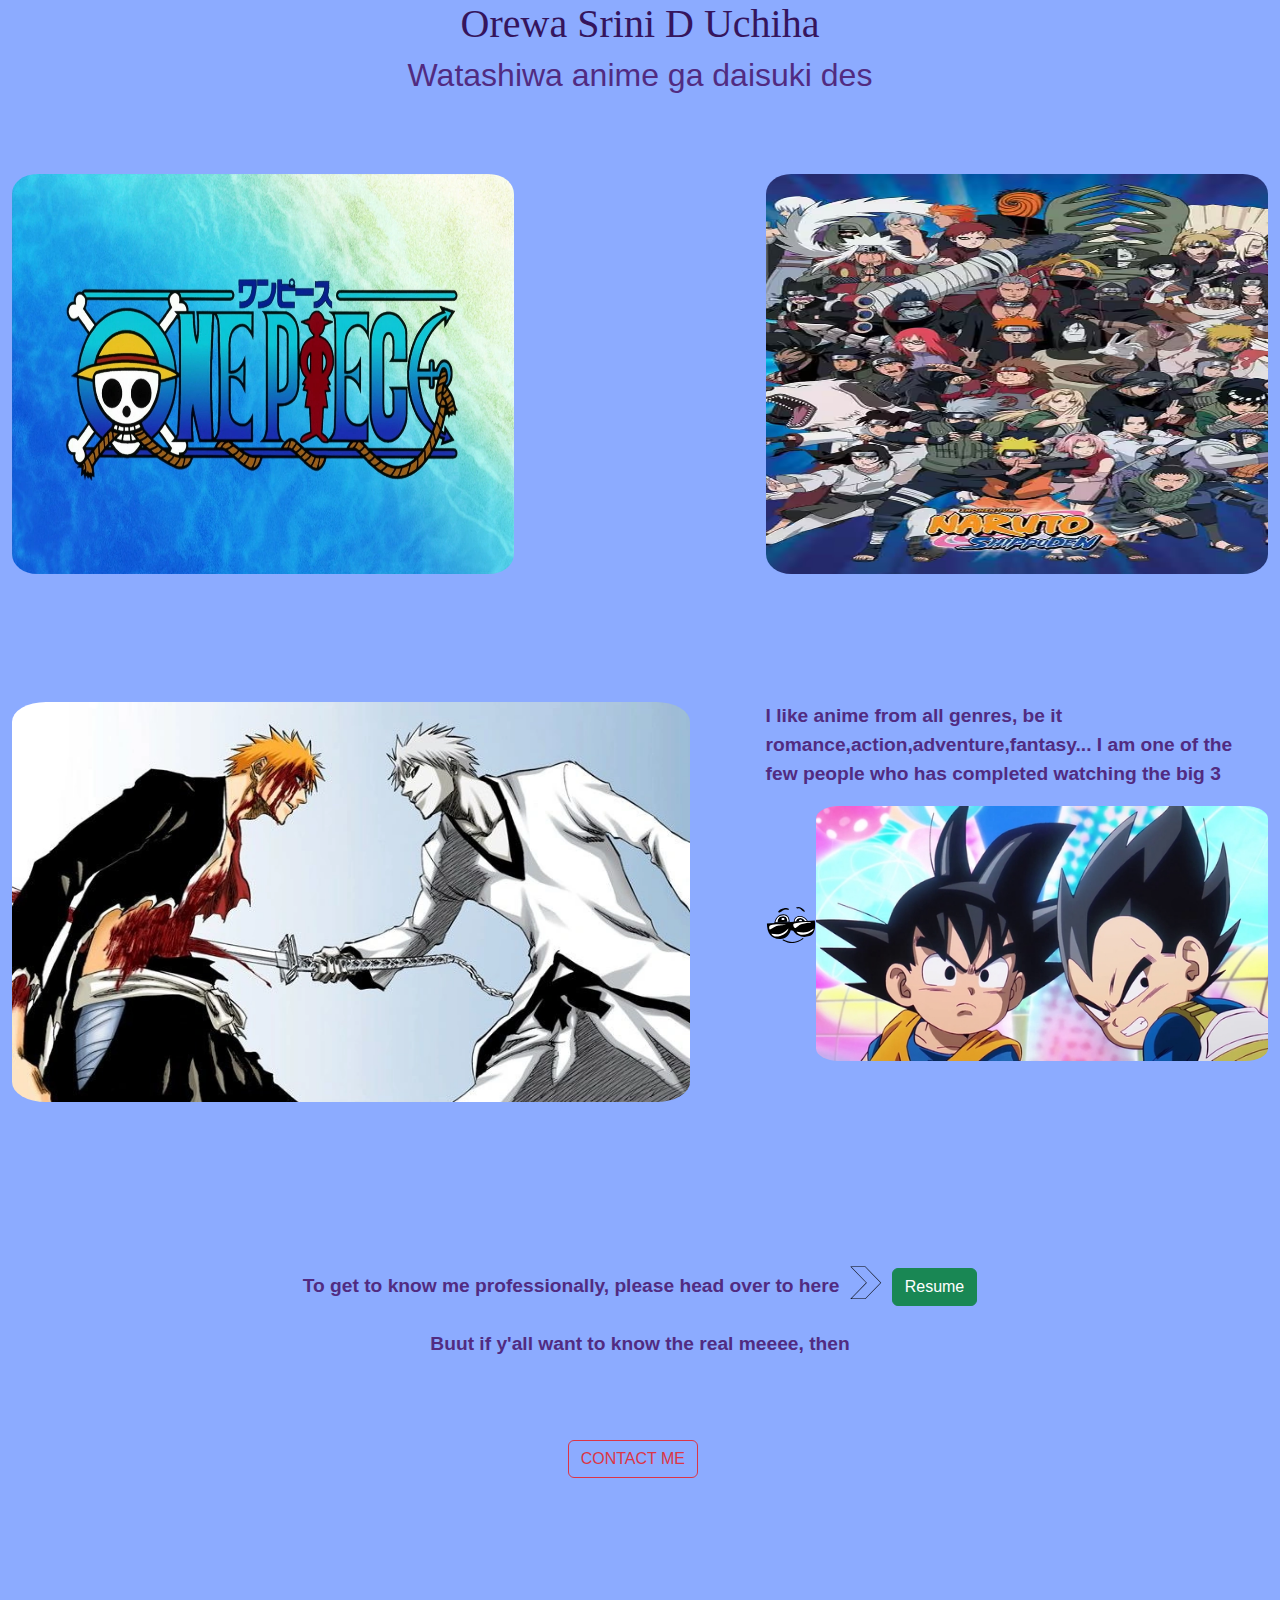
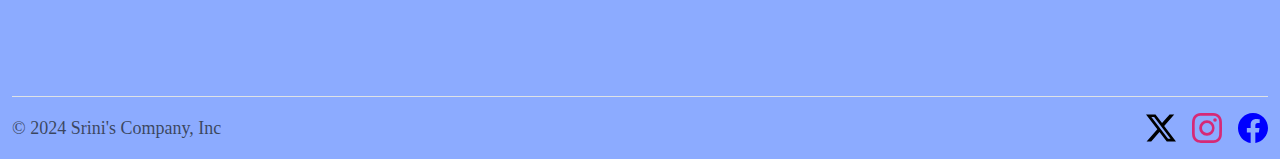
<file: index.html>
<!DOCTYPE html>
<html lang="en">
<head>
  <meta charset="UTF-8">
  <meta name="viewport" content="width=device-width, initial-scale=1.0">
  <title>Personal site</title>
  <link href="https://cdn.jsdelivr.net/npm/bootstrap@5.3.3/dist/css/bootstrap.min.css" rel="stylesheet" integrity="sha384-QWTKZyjpPEjISv5WaRU9OFeRpok6YctnYmDr5pNlyT2bRjXh0JMhjY6hW+ALEwIH" crossorigin="anonymous">
  <link href="./stylecap2.css" rel="stylesheet">
</head>
<body>
    <section class="title">
    <div class="container-fluid di1">
      <h1 class="hd1 ">Orewa Srini D Uchiha</h1>
      <h2 class="hd2 ">Watashiwa anime ga daisuki des</h2>
      <div class="con" style="margin-bottom: 8rem;">
         <img src="./One_Piece_Anime_Logo.webp" class="i1" style="margin-bottom: 8rem;">
         <img src="./naruto.avif" class="i2" style="margin-bottom: 8rem;"> 
         </div>
    </div>
  </section>

  <section class="mainn" style="margin-top: 8rem;">
    <div class="container-fluid" style="margin-top: 8rem; clear: both; margin-bottom: 10rem; font-family: sans-serif; color:#512B81; font-weight: 600;font-size:larger;">
        <div class="gr">
         <div class="gr1"><img src="./bleach.webp" style="width: 90%; height: 400px; border-radius: 5%;"></div> 
         <div class="gr2">I like anime from all genres, be it romance,action,adventure,fantasy... I am one of the few people who has completed watching the big 3
          <img src="../comic-1302162.svg" style="height: 50px; width: 50px;"><img src="./Dragon_Ballz.jfif" style="margin-top: 1.1rem; border-radius: 5%; width: 90%;">
         </div>
        </div>
    </div>
  </section>

  <section>
    <div class="container-fluid " >
        <div class="fl" style="font-family: sans-serif; color:#512B81; font-weight: 600;font-size:larger;">
            <div class="fl1">To get to know me professionally, please head over to here
              <img src="./noun-arrow-right.svg" style="height: 50px; padding: 4px 4px;" > <a href="./Resume.html" class="btn btn-success">Resume</a>
            </div>
            <div class="fl2 ">
              <p style="margin: 0; padding: 0;">Buut if y'all want to know the real meeee, then </p><iframe src="https://giphy.com/embed/cUJ2yEUx98RfUc5qXm" class="iff"width="100" height="200" frameBorder="0" class="giphy-embed" allowFullScreen></iframe>
              <button type="button" class="btn btn-outline-danger bn">CONTACT ME</button>
            </div>
        </div>
    </div>
  </section>

  <section>
    <div class="container-fluid" style="user-select: auto; font-family: serif; font-size: large;">
      <footer class="d-flex flex-wrap justify-content-between align-items-center py-3 my-4 border-top" style="user-select: auto;">
        <div class="col-md-4 d-flex align-items-center " style="user-select: auto;">
          <span class="mb-md-0 text-body-secondary" style="user-select: auto;">© 2024 Srini's Company, Inc</span>
        </div>
    
        <ul class="nav col-md-4 justify-content-end list-unstyled d-flex" style="user-select: auto;">
          <li class="ms-3 " style="user-select: auto;"><a class="text-body-secondary" href="#" style="user-select: auto;"><svg xmlns="http://www.w3.org/2000/svg" width="30" height="30" fill="black" class="bi bi-twitter-x" viewBox="0 0 16 16">
            <path d="M12.6.75h2.454l-5.36 6.142L16 15.25h-4.937l-3.867-5.07-4.425 5.07H.316l5.733-6.57L0 .75h5.063l3.495 4.633L12.601.75Zm-.86 13.028h1.36L4.323 2.145H2.865z"/>
          </svg></a></li>
          <li class="ms-3 " style="user-select: auto;"><a class="text-body-secondary" href="#" style="user-select: auto;"><svg xmlns="http://www.w3.org/2000/svg" width="30" height="30" fill="#d62976" class="bi bi-instagram" viewBox="0 0 16 16">
            <path d="M8 0C5.829 0 5.556.01 4.703.048 3.85.088 3.269.222 2.76.42a3.9 3.9 0 0 0-1.417.923A3.9 3.9 0 0 0 .42 2.76C.222 3.268.087 3.85.048 4.7.01 5.555 0 5.827 0 8.001c0 2.172.01 2.444.048 3.297.04.852.174 1.433.372 1.942.205.526.478.972.923 1.417.444.445.89.719 1.416.923.51.198 1.09.333 1.942.372C5.555 15.99 5.827 16 8 16s2.444-.01 3.298-.048c.851-.04 1.434-.174 1.943-.372a3.9 3.9 0 0 0 1.416-.923c.445-.445.718-.891.923-1.417.197-.509.332-1.09.372-1.942C15.99 10.445 16 10.173 16 8s-.01-2.445-.048-3.299c-.04-.851-.175-1.433-.372-1.941a3.9 3.9 0 0 0-.923-1.417A3.9 3.9 0 0 0 13.24.42c-.51-.198-1.092-.333-1.943-.372C10.443.01 10.172 0 7.998 0zm-.717 1.442h.718c2.136 0 2.389.007 3.232.046.78.035 1.204.166 1.486.275.373.145.64.319.92.599s.453.546.598.92c.11.281.24.705.275 1.485.039.843.047 1.096.047 3.231s-.008 2.389-.047 3.232c-.035.78-.166 1.203-.275 1.485a2.5 2.5 0 0 1-.599.919c-.28.28-.546.453-.92.598-.28.11-.704.24-1.485.276-.843.038-1.096.047-3.232.047s-2.39-.009-3.233-.047c-.78-.036-1.203-.166-1.485-.276a2.5 2.5 0 0 1-.92-.598 2.5 2.5 0 0 1-.6-.92c-.109-.281-.24-.705-.275-1.485-.038-.843-.046-1.096-.046-3.233s.008-2.388.046-3.231c.036-.78.166-1.204.276-1.486.145-.373.319-.64.599-.92s.546-.453.92-.598c.282-.11.705-.24 1.485-.276.738-.034 1.024-.044 2.515-.045zm4.988 1.328a.96.96 0 1 0 0 1.92.96.96 0 0 0 0-1.92m-4.27 1.122a4.109 4.109 0 1 0 0 8.217 4.109 4.109 0 0 0 0-8.217m0 1.441a2.667 2.667 0 1 1 0 5.334 2.667 2.667 0 0 1 0-5.334"/>
          </svg></a></li>
          <li class="ms-3 " style="user-select: auto;"><a class="text-body-secondary" href="#" style="user-select: auto;"><svg xmlns="http://www.w3.org/2000/svg" width="30" height="30" fill="blue" class="bi bi-facebook" viewBox="0 0 16 16">
            <path d="M16 8.049c0-4.446-3.582-8.05-8-8.05C3.58 0-.002 3.603-.002 8.05c0 4.017 2.926 7.347 6.75 7.951v-5.625h-2.03V8.05H6.75V6.275c0-2.017 1.195-3.131 3.022-3.131.876 0 1.791.157 1.791.157v1.98h-1.009c-.993 0-1.303.621-1.303 1.258v1.51h2.218l-.354 2.326H9.25V16c3.824-.604 6.75-3.934 6.75-7.951"/>
          </svg></a></li>
        </ul>
      </footer>
    </div>

  </section>
</body>
</html>
</file>
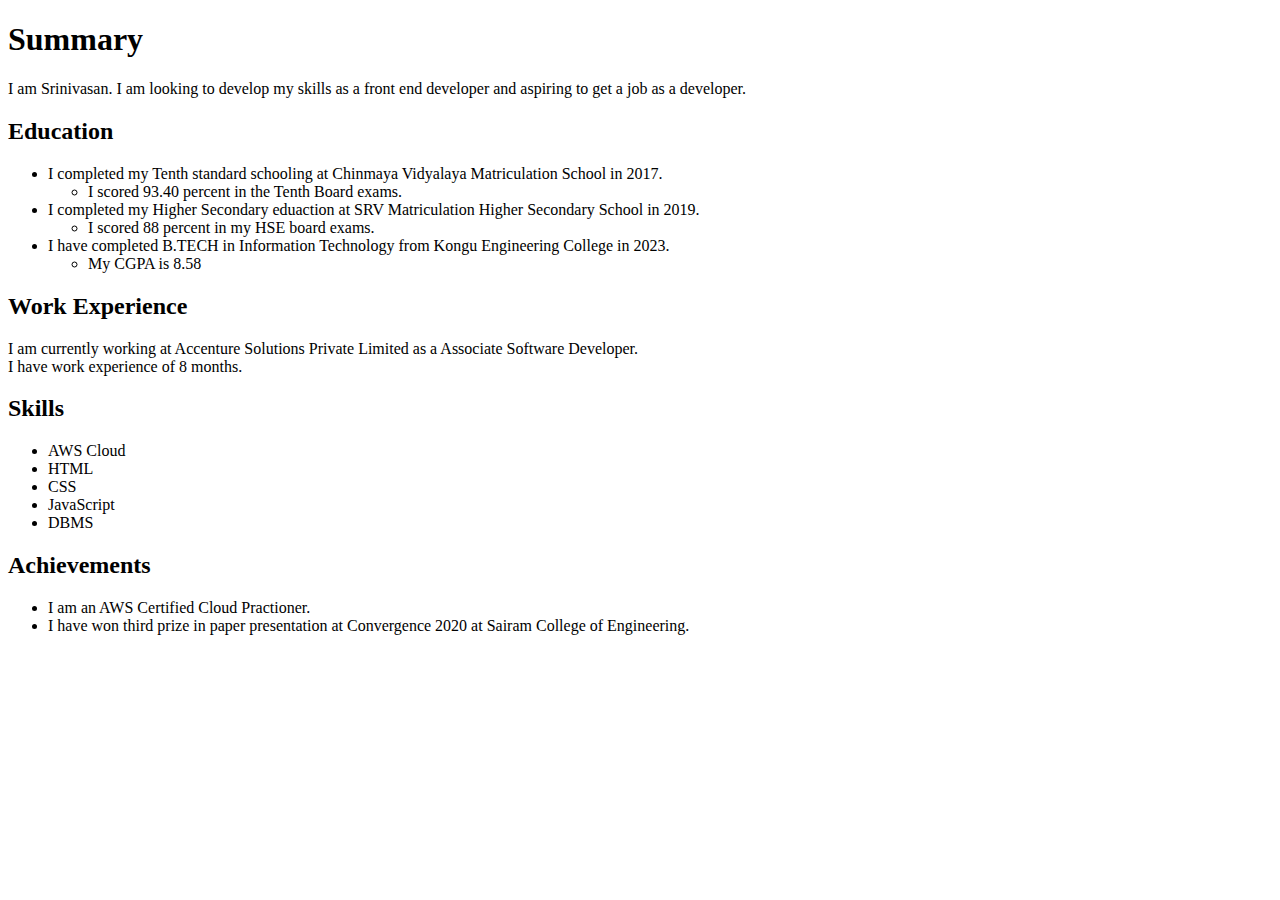
<file: Resume.html>
<!DOCTYPE html>
<html lang="en">
<head>
  <meta charset="UTF-8">
  <meta name="viewport" content="width=device-width, initial-scale=1.0">
  <title>My Resume</title>
</head>
<body>
  <h1>Summary</h1>
  <p>I am Srinivasan. I am looking to develop my skills as a front end developer and aspiring to get a job as a developer.
    
  </p>
  <h2>Education</h2>
  <ul>
    <li>I completed my Tenth standard schooling at Chinmaya Vidyalaya Matriculation School in 2017.
      <ul>
        <li>I scored 93.40 percent in the Tenth Board exams.</li>
      </ul>
    </li>
    <li>I completed my Higher Secondary eduaction at SRV Matriculation Higher Secondary School in 2019.
      <ul>
        <li>I scored 88 percent in my HSE board exams.</li>
      </ul>
    </li>
    <li>I have completed B.TECH in Information Technology from Kongu Engineering College in 2023.
      <ul>
         <li>My CGPA is 8.58</li>
      </ul>
    </li>
  </ul>
  <h2>Work Experience</h2>
  <p>I am currently working at Accenture Solutions Private Limited as a Associate Software Developer.<br>
  I have work experience of 8 months.</p>
  <h2>Skills</h2>
  <ul>
    <li>AWS Cloud</li>
    <li>HTML</li>
    <li>CSS</li>
    <li>JavaScript</li>
    <li>DBMS</li>
  </ul>
  <h2>
    Achievements
  </h2>
  <ul>
    <li>I am an AWS Certified Cloud Practioner.</li>
    <li>I have won third prize in paper presentation at Convergence 2020 at Sairam College of Engineering.</li>
  </ul>
</body>
</html>
</file>
<file: stylecap2.css>
body{
  margin: 0px;
  padding: 0px;
  height: 100vh;
  background-color: #8CABFF;
}
.title{
  width: 100%;
  }
.di1{
  margin-bottom: 8rem;
}
.hd1{
  color:#35155D; 
  text-align: center;
  font-family: serif;
}
.hd2{
 color:#512B81;
 text-align: center;
 margin-bottom: 5rem;
 font-family: sans-serif;
}
.i1{
  width: 40%; height: 400px; border-radius: 5%;
  float: left;
}
.i2{
  width: 40%; height: 400px; border-radius: 5%;
  float: right;
}
.mainn::after{
 clear: both;
}
.gr{
  display: grid;
  grid-template-columns: 60% 40% ;
  grid-template-rows: 1fr;
}
.fl{
  display: flex;
  flex-flow: column ;
  width: 100%;
  border: 15 px black;
  justify-content: center;
  align-items: center;
  
}
.fl1{
 flex: 1;
  margin-bottom: 14px;
 
}
.fl2{
  flex: 1;
  padding: 4px;
  margin-left: 0;
}
.iff{
  padding-left: 0px;
  border-radius: 5%;
}
.bn{
  margin-bottom: 190px;
  margin-left: 2rem;
}
</file>
